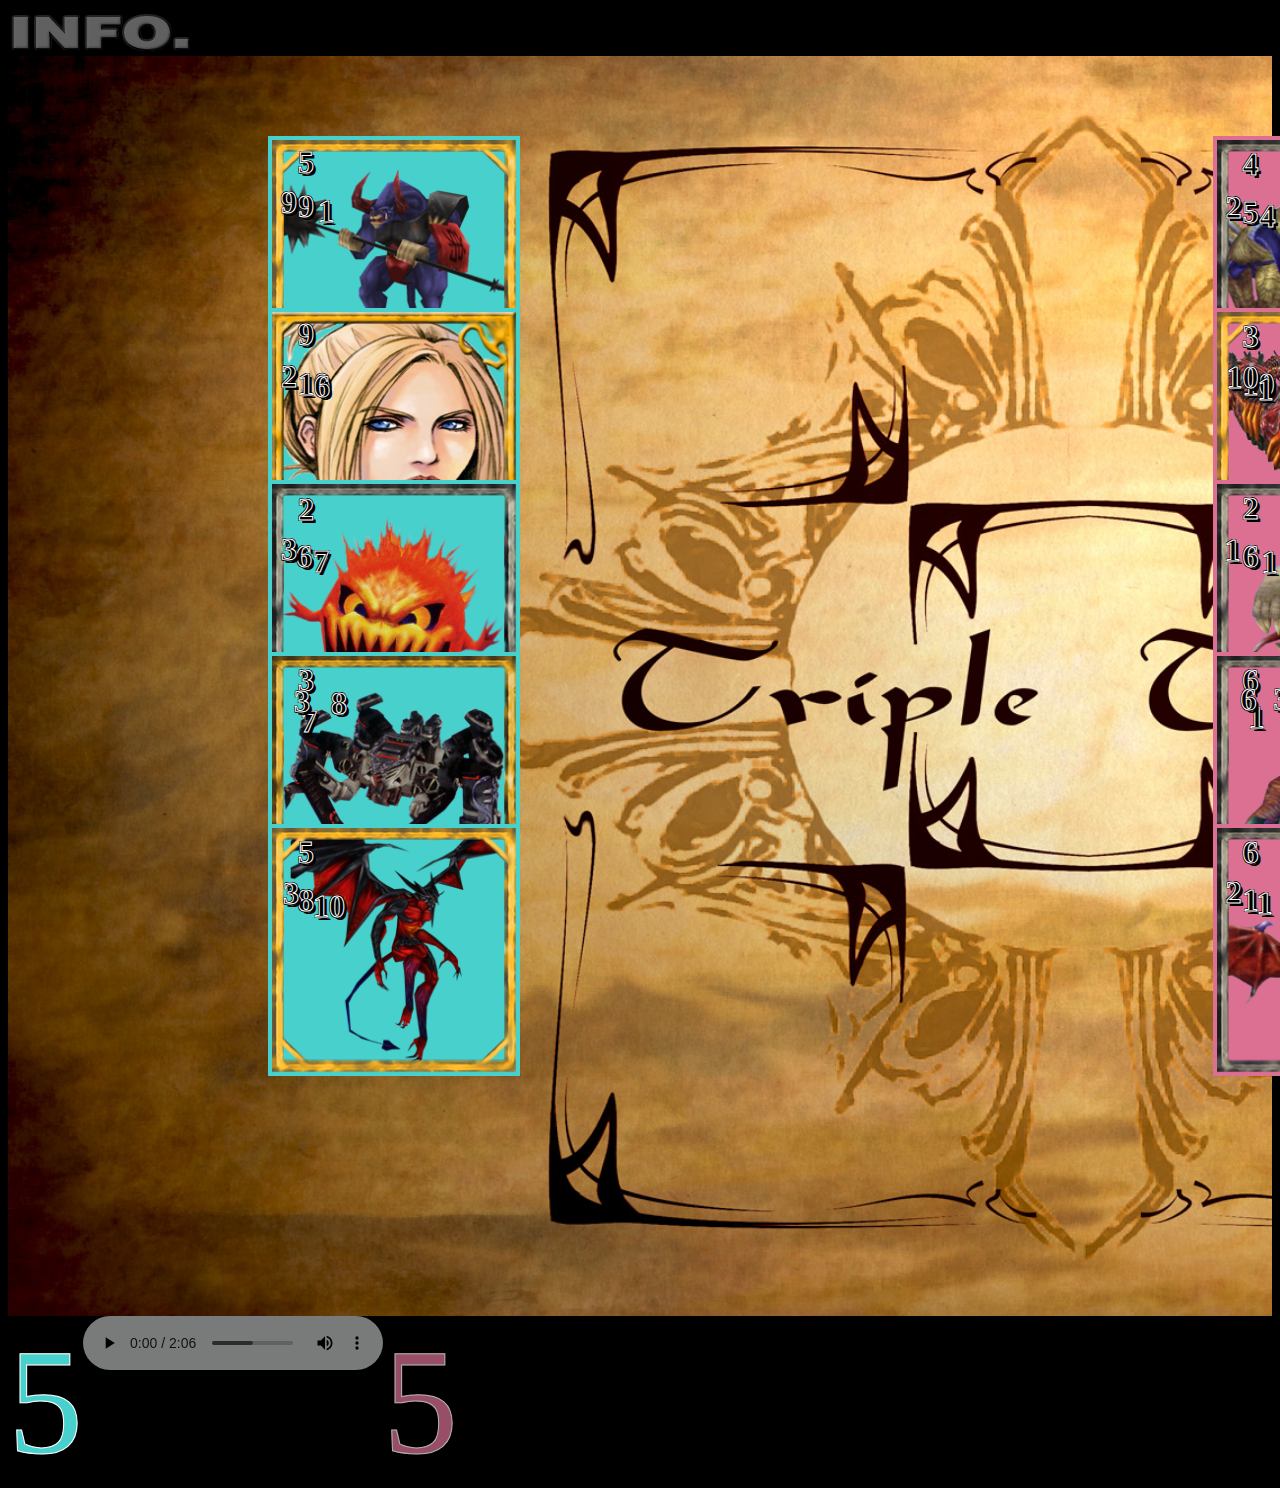
<file: index.html>
<!DOCTYPE html>
<html lang="en">
<head>
        <link rel="stylesheet" href="css/style.css">
           <!-- jQuery -->
    <script src="https://ajax.googleapis.com/ajax/libs/jquery/3.1.1/jquery.min.js"></script>

        <!-- FONTS -->
        <style>
                @import url('https://fonts.googleapis.com/css?family=Spectral+SC&display=swap');
        </style>
    <meta charset="UTF-8">
    <meta name="viewport" content="width=device-width, initial-scale=1.0">
    <meta http-equiv="X-UA-Compatible" content="ie=edge">
    <title>Triple Triad</title>
</head>
<body>   
        <header class="header-container">   
                <div class="wrap">
                        <a href="#M"><input class="infoBtn" type="image" src="img/info-text.png"></input></a>
                        <div id="M" class="modal">
                                <div class="modal-content">
                                        <a class="closebutton" href="#">&times;</a>
                                        <h1>HOW TO PLAY TRIPLE TRIAD</h1>
                                        <p>Rules blah balh blah</p>
                                </div>
                                <a href="#" class="closeoverlay"></a>
                        </div>
                </div>
        </header>
        <main>
     
                <section class="game-container">
                               <!-- CHOSEN CARDS  -->
                <article class="chosenCard-Container"> 
                        <div>
                                <div id = 'playerChosenCard'></div>
                        </div>
                        <div>
                                <div id = 'compChosenCard'></div>
                        </div>
                </article>
                        <article id = 'playerDrawnCards'>        
                                <div class = "playerCards" id = 'playerCardOne'>
                                        <div>
                                                <h1 class = 'playerCardOneTop'></h1>
                                        </div>
                                        <div>
                                                <h1 class = "playerCardOneBottom"></h1>
                                        </div>
                                        <div>
                                                <h1 class = 'playerCardOneLeft'></h1>
                                        </div>
                                        <div>
                                                <h1 class = 'playerCardOneRight'></h1>
                                        </div>
                                </div>
                                
                                <div class = "playerCards" id = 'playerCardTwo'>
                                        <div>
                                                <h1 class = 'playerTopNumCard2'></h1>
                                        </div>
                                        <div>
                                                <h1 class = "playerBottomNumCard2"></h1>
                                        </div>
                                        <div>
                                                <h1 class = 'playerLeftNumCard2'></h1>
                                        </div>
                                        <div>
                                                <h1 class = 'playerRightNumCard2'></h1>
                                        </div>
                                </div>
                                
                                <div class = "playerCards" id = 'playerCardThree'>
                                        <div>
                                                <h1 class = 'playerTopNumCard3'></h1>
                                        </div>
                                        <div>
                                                <h1 class = "playerBottomNumCard3"></h1>
                                        </div>
                                        <div>
                                                <h1 class = 'playerLeftNumCard3'></h1>
                                        </div>
                                        <div>
                                                <h1 class = 'playerRightNumCard3'></h1>
                                        </div>
                                </div>
                                
                                <div class = "playerCards" id = 'playerCardFour'>
                                        <div>
                                                <h1 class = 'playerTopNumCard4'></h1>
                                        </div>
                                        <div>
                                                <h1 class = "playerBottomNumCard4"></h1>
                                        </div>
                                        <div>
                                                <h1 class = 'playerLeftNumCard4'></h1>
                                        </div>
                                        <div>
                                                <h1 class = 'playerRightNumCard4'></h1>
                                        </div>
                                </div>
                                
                                <div class = "playerCards" id = 'playerCardFive'>
                                        <div>
                                                <h1 class = 'playerTopNumCard5'></h1>
                                        </div>
                                        <div>
                                                <h1 class = "playerBottomNumCard5"></h1>
                                        </div>
                                        <div>
                                                <h1 class = 'playerLeftNumCard5'></h1>
                                        </div>
                                        <div>
                                                <h1 class = 'playerRightNumCard5'></h1>
                                        </div>
                                </div>
                        </article>
                        <article class="boardGrid-Container">
                                <div id = 'boardGrid'>
                                        <div class = "row">
                                                <div class = "boardTiles" row='0' col='0' id = 'row1_Col1'></div>
                                                <div class = "boardTiles" row='0' col='1' id = 'row1_Col2'></div>
                                                <div class = "boardTiles" row='0' col='2' id = 'row1_Col3'></div>
                                        </div>
                                        <div class = "row">
                                                <div class = "boardTiles" row='1' col='0' id = 'row2_Col1'></div>
                                                <div class = "boardTiles" row='1' col='1' id = 'row2_Col2'></div>
                                                <div class = "boardTiles" row='1' col='2' id = 'row2_Col3'></div>
                                        </div>
                                        <div class = "row">
                                                <div class = "boardTiles" row='2' col='0' id = 'row3_Col1'></div>
                                                <div class = "boardTiles" row='2' col='1' id = 'row3_Col2'></div>
                                                <div class = "boardTiles" row='2' col='2' id = 'row3_Col3'></div>
                                        </div>
                                </div>
                        </article>                
                        <!-- COMPUTER CARD NUMBERS -->
                        <article id = 'computerDrawnCards'>             
                                <div class = "compCards" id = 'compCardOne'>
                                        <div>
                                                <h1 class = 'compTopNum'></h1>
                                        </div>
                                        <div>
                                                <h1 class = "compBottomNum"></h1>
                                        </div>
                                        <div>
                                                <h1 class = 'compLeftNum'></h1>
                                        </div>
                                        <div>
                                                <h1 class = 'compRightNum'></h1>
                                        </div>
                                </div>
                                
                                <div class = "compCards" id = 'compCardTwo'>
                                        <div>
                                                <h1 class = 'compTopNumCard2'></h1>
                                        </div>
                                        <div>
                                                <h1 class = "compBottomNumCard2"></h1>
                                        </div>
                                        <div>
                                                <h1 class = 'compLeftNumCard2'></h1>
                                        </div>
                                        <div>
                                                <h1 class = 'compRightNumCard2'></h1>
                                        </div>
                                </div>
                                
                                <div class = "compCards" id = 'compCardThree'>
                                        <div>
                                                <h1 class = 'compTopNumCard3'></h1>
                                        </div>
                                        <div>
                                                <h1 class = "compBottomNumCard3"></h1>
                                        </div>
                                        <div>
                                                <h1 class = 'compLeftNumCard3'></h1>
                                        </div>
                                        <div>
                                                <h1 class = 'compRightNumCard3'></h1>
                                        </div>
                                </div>
                                
                                <div class = "compCards" id = 'compCardFour'>
                                        <div>
                                                <h1 class = 'compTopNumCard4'></h1>
                                        </div>
                                        <div>
                                                <h1 class = "compBottomNumCard4"></h1>
                                        </div>
                                        <div>
                                                <h1 class = 'compLeftNumCard4'></h1>
                                        </div>
                                        <div>
                                                <h1 class = 'compRightNumCard4'></h1>
                                        </div>
                                </div>
                                
                                <div class = "compCards" id = 'compCardFive'>
                                        <div>
                                                <h1 class = 'compTopNumCard5'></h1>
                                        </div>
                                        <div>
                                                <h1 class = "compBottomNumCard5"></h1>
                                        </div>
                                        <div>
                                                <h1 class = 'compLeftNumCard5'></h1>
                                        </div>
                                        <div>
                                                <h1 class = 'compRightNumCard5'></h1>
                                        </div>
                                </div>
                        </article>
                </section>    
        </main>                   
        <footer class="footer-Container">
                <div id = "playerScore">5</div>
                <div id = "audio-div">
                        <audio id="myAudio" controls>
                                <source src="./music/tripletriad.mp3" type="audio/mpeg">
                                        Your browser does not support the audio element.
                        </audio>
                </div>
                
                <button class="audio-controls" onclick="enableControls()" type="button">Enable controls</button>
                <button class="audio-controls" onclick="disableControls()" type="button">Disable controls</button>
                <button class="audio-controls" onclick="checkControls()" type="button">Check controls status</button>
                <script>
                        var x = document.getElementById("myAudio");
                        function enableControls() { 
                                x.controls = true;
                                x.load();
                        } 
                        
                        function disableControls() { 
                                x.controls = false;
                                x.load();
                        } 
                        
                        function checkControls() { 
                                alert(x.controls);
                        } 
                </script>
                </div>
                <div id = "computerScore">5</div>
                        <!-- <p>Copyright 2020 Aaron James Ryder </p> -->
                </footer>

                <script src="js/app.js"></script>
        </body>
</html>
</file>
<file: css/style.css>
body, html {
    height: 100%;
    background-color: black;
}

main { 
    display: flex;  
    flex-direction: column;
    margin: 0px; 
}
.game-container{
    display: flex;  
    /* align-self: center; */
    /* height: 100%; */
    background: url("../img/board-mat.jpg");
    background-size: cover;
    background-repeat: no-repeat;
    height: 100%;
    width: 100%; 
}

.footer-Container{
    display: flex; 
    flex-direction: row;
}
.
footer { 
    display: flex; 
    z-index: 5;  
    bottom: 0; 
    width: 100%;
    height: 2.5rem; 
    background-color: black;
}
header {
    display: flex; 
    height: 3em; 
}
audio { 
    opacity: 50%; 
    z-index: 2;
}
#myAudio { 
    display: flex; 
    /* top: 90em;
    left: 48em;  */
    color: grey;
}
.audio-controls {
   display: none;
}


.infoBtn { 
    display: flex; 
    flex-direction: row;
    top: 1em;
    left: 73em;
    opacity: 50%;  
}
.modal {
    position: fixed;
    top: 0;
    right: 0;
    bottom: 0;
    left: 0;
    opacity: 0;
    pointer-events: none;
    background: rgba(0, 0, 0, .5);
    transition: all ease 1s;
}
  
.closeoverlay {
    top: 0;
    right: 0;
    bottom: 0;
    left: 0;
    opacity: 0;
    display: block;
    z-index: 2;
    position: fixed;
    cursor: pointer;
}
  
.closebutton {
    color: red;
    text-decoration: none;
    font-size: 30px;
    margin: 0 auto;
    display: table;
}
  
.modal:target {
    opacity: 1;
    pointer-events: auto;
    
}
  
.modal:target>.closeoverlay {
    display: block;
}
  
.modal>div {
    width: 1000px;
    height: 500px;
    max-width: 75vw;
    max-height: 75vh;
    text-align: center;
    position: relative;
    background: #131418;
    z-index: 3
}
  
.wrap, 
.modal {
    display: flex;
    align-items: center;
    justify-content: center
}
  
.modal-content {
   overflow-y:auto
}
/*demo fluff */
p {
color: green;
font-size: 20px;
display: block;
}

button {
margin: 2em 0 0 0;
cursor: pointer;
}

.closebutton:hover {
color: white;
cursor: pointer;
}
  
.clutter, .modal-content p {
margin: 2em auto;
padding: 40px;
max-width: 100%;
text-align: justify;
}

img { 
    display: flex; 
    background-size: cover; 
    flex-grow: inherit;
    height: 100%;
}

#playerScore { 
    display: flex;
    flex-direction: column;
    color: mediumturquoise;
    -webkit-text-stroke: 1px white; 
    text-shadow: 3px 3px 0 #000, 
                 -1px -1px 0 #000, 
                 1px -1px 0 #000,
                 -1px 1px 0 #000,
                 1px 1px 0 #000;
    font-size: 150px; 
    left: 1550px; 
    bottom: 175px; 
    z-index: 1;
}

#computerScore { 
    opacity: .7;
    color: palevioletred;
    -webkit-text-stroke: 1px white; 
    text-shadow: 3px 3px 0 #000, 
                 -1px -1px 0 #000, 
                 1px -1px 0 #000,
                 -1px 1px 0 #000,
                 1px 1px 0 #000;
    font-size: 150px; 
    z-index: 1; 
}
.boardGrid-Container { 
    width: 54%;
    display: flex;
    justify-content: center;
}
/* BOARD ELEMENTS  */
#boardGrid { 
    display: flex;
    flex-direction: column;
    justify-content: space-around;
    position: relative;
    height: 86%;
    width: 1100px;
    top: 6em;
}
}
.boardTiles { 
    display: flex;
    background-color: yellow;
    /* opacity: .3;  */
    align-items: center;
    flex: 0 0 32%; 
    margin-bottom: 5px; 
    height: 100%;
    justify-content: center;
    cursor: pointer; 
}

.row {
    width: 100%;
    height: 33.33%;
    display: flex;
    justify-content: space-between;
    align-items: center;
}

#playerDrawnCards { 
    display: flex;
    height: 100%; 
    flex-direction: column;
    cursor: pointer;
    width: 23%;
    align-items: center;
}

#computerDrawnCards { 
    cursor: pointer;
    width: 23%;
    display: flex;
    flex-direction: column;
    align-items: center; 
}

/* PLAYER AND COMPUTER ELEMENTS  */
/* #DrawnCards { 
    display: absolute; 
    position: relative;
    background-color: aquamarine;
    size: 20%; 
    bottom: 700px;
    right: 500px;  
    cursor: pointer; 
} */

.playerCards {
    background-size: contain;
    background-repeat: no-repeat;
    display: block;
    overflow: hidden;
    margin-right: 10px;
    height: 252px;
    width: 252px;
    background-color: mediumturquoise;
    font-family: fantasy;
    font-weight: 2;
    color: whitesmoke;
    cursor: pointer;
}
#playerChosenCard { 
    display: flex; 
    flex-direction: column;
    background: fill;
    /* opacity: .75;  */
    height: 200px;
    width: 180px;
    cursor: pointer; 
}

#playerCardOne {
    position: relative; 
    top: 5em; 
    left: 10px; 
    z-index: 1; 
}

#playerCardTwo { 
    position: relative; 
    top: 0em;
    left: 10px;
    z-index: 2; 
}
#playerCardThree { 
    position: relative; 
    top: -5em; 
    left: 10px; 
    z-index: 3; 
}
#playerCardFour { 
    display: flex; 
    position: relative;
    top: -10em; 
    left: 10px; 
    z-index: 4; 
}
#playerCardFive { 
    position: relative;
    top: -15em;  
    left: 10px; 
    z-index: 5; 
}
.compCards {
    background-size: contain;
    background-repeat: no-repeat;
    display: block;
    overflow: hidden;
    margin-right: 10px;
    height: 252px;
    width: 252px;
    background-color: palevioletred;
    font-family: fantasy;
    font-weight: 2;
    color: whitesmoke;
    cursor: pointer;
}
#compCardOne {
    position: relative; 
    top: 5em; 
    left: 10px; 
    z-index: 1; 
}
#compCardTwo { 
    position: relative; 
    top: 0em;
    left: 10px;
    z-index: 2; 
}
#compCardThree { 
    position: relative; 
    top: -5em; 
    left: 10px; 
    z-index: 3; 
}
#compCardFour { 
    display: flex; 
    position: relative;
    top: -10em; 
    left: 10px; 
    z-index: 4; 
}
#compCardFive { 
    position: relative;
    top: -15em;  
    left: 10px; 
    z-index: 5; 
}

.playerBoardCard {
    background-size: 100%;
    display: block; 
    height: 200px;
    width: 190px;
    background-color: mediumturquoise;
    font-family: fantasy; 
    font-weight: 2;
    color: whitesmoke;
}

.compBoardCard {
    background-size: 100%;
    display: block; 
    height:200px;
    width: 190px;
    background-color: palevioletred;
    font-family: fantasy; 
    font-weight: 2;
    color: whitesmoke;
}

#compChosenCard { 
    background: fill; 
    /* opacity: .75;  */
    height: 250px;
    width: 250px; 
}


/* CARD 1 NUMBERS */
.playerCardOneTop{
    position: relative;
    margin: auto;
    top: 8px;
    left: 30px;
}
.playerCardOneBottom{
    position: relative; 
    left: 30px;
    top: -6px;
}
.playerCardOneRight {
    position: relative; 
    bottom: 118px;
    left: 50px;
}    
.playerCardOneLeft {
    position: relative;
    bottom: 69px;
    left: 13px;
}


/* CARD 2 NUMBERS  */
.playerTopNumCard2 {
    position: relative;
    margin: auto;
    top: 8px;
    left: 30px;
}
.playerBottomNumCard2 {
    position: relative; 
    left: 30px; 
}

.playerLeftNumCard2 {
    position: relative;
    bottom: 67px;
    left: 13px;
}
.playerRightNumCard2 {
    position: relative;
    bottom: 115px;
    left: 46px;
}
/* CARD 3 NUMBERS */
.playerTopNumCard3 {
    position: relative;
    margin: auto;
    top: 11px;
    left: 30px;
}
.playerBottomNumCard3 {
    position: relative; 
    left: 28px; 
}

.playerLeftNumCard3 {
    position: relative;
    bottom: 66px;
    left: 13px;
}
.playerRightNumCard3 {
    position: relative;
    bottom: 112px;
    left: 45px;
}

/* CARD 4 NUMBERS  */
.playerTopNumCard4 {
    position: relative; 
    margin: auto; 
    top: 10px;
    left: 30px;
}
.playerBottomNumCard4 {
    position: relative;
    left: 17px;
    bottom: -30px;
}

.playerLeftNumCard4 {
    position: relative;
    bottom: -10px;
    left: -6px;
}
.playerRightNumCard4 {
    position: relative;
    top: 12px;
    left: 15px;
}

/* CARD 5 Numbers */
.playerTopNumCard5 {
    position: relative; 
    margin: auto; 
    top: 10px;
    left: 30px;
}
.playerBottomNumCard5 {
    position: relative; 
    left: 30px; 
}

.playerLeftNumCard5 {
    position: relative;
    bottom: 66px;
    left: 15px;
}
.playerRightNumCard5 {
    position: relative;
    bottom: 111px;
    left: 45px;
}



/* COMPUTER CARD 1 NUMBERS */
.compTopNum {
    position: relative; 
    margin: auto; 
    top: 10px;
    left: 30px; 
}
.compBottomNum {
    position: relative; 
    left: 30px; 
}
.compLeftNum {
    position: relative;
    bottom: 64px;
    left: 13px;
}
.compRightNum {
    position: relative;
    bottom: 113px;
    left: 47px;
}
/* computer Card 2 Numbers */
.compTopNumCard2 {
    position: relative; 
    margin: auto; 
    top: 10px;
    left: 30px; 
}
.compBottomNumCard2 {
    position: relative; 
    left: 30px; 
}
.compLeftNumCard2 {
    position: relative;
    bottom: 66px;
    left: 14px;
}
.compRightNumCard2 {
    position: relative;
    bottom: 112px;
    left: 45px;
}
/* computer card 3 numbers */
.compTopNumCard3 {
    position: relative; 
    margin: auto; 
    top: 10px;
    left: 30px; 
}
.compBottomNumCard3 {
    position: relative; 
    left: 30px; 
}
.compLeftNumCard3 {
    position: relative;
    bottom: 65px;
    left: 12px;
}
.compRightNumCard3 {
    position: relative;
    bottom: 111px;
    left: 49px;
}
/* computer card 4 numbers */
.compTopNumCard4 {
    position: relative; 
    margin: auto; 
    top: 10px;
    left: 30px; 
}
.compBottomNumCard4 {
    position: relative; 
    top: 26px; 
    left: 20px; 
}
.compLeftNumCard4 {
    position: relative;
    top: 8px; 
    left: -4px; 
}
.compRightNumCard4 {
    position: relative;
    top: 8px;
    left: 13px;
}

/* computer card 5 numbers */
.compTopNumCard5 {
    position: relative; 
    margin: auto; 
    top: 10px;
    left: 30px; 
}
.compBottomNumCard5 {
    position: relative; 
    left: 30px; 
}
.compLeftNumCard5 {
    position: relative;
    bottom: 67px;
    left: 13px;
}
.compRightNumCard5 {
    position: relative;
    bottom: 114px;
    left: 44px;
}
h1 {
    -webkit-text-stroke: 1px white; 
    color: black;
    text-shadow: 3px 3px 0 #000, 
                 -1px -1px 0 #000, 
                 1px -1px 0 #000,
                 -1px 1px 0 #000,
                 1px 1px 0 #000;
}    
    


.boardTiles > #playerChosenCard {
    position: inherit;
}

.boardTiles > #compChosenCard { 
    position: inherit; 
}
</file>
